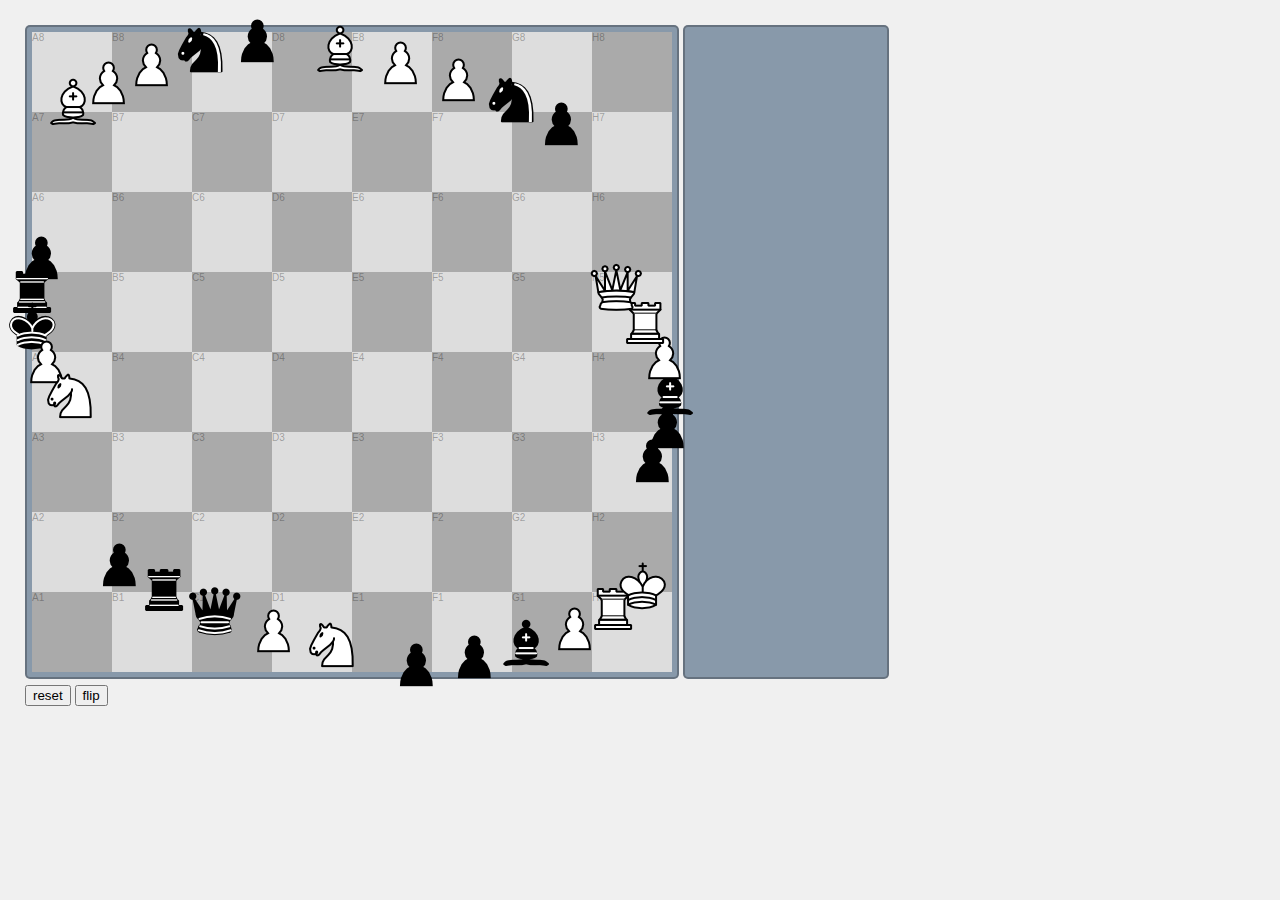
<file: index.html>
<html>
    <head>
        <script src="chjs1.js"></script>
        <link rel="stylesheet" href="oxe1.css">
        <!-- see attributions.html for attributions to resources used -->
    </head>
    <body onload="OnLoad()">
        <div id="piecesLayer"></div>
        <div id="table">
            <div class="box" id="boardHolder">
                <div class="board">
                    <script lang="javascript">
                        for (var row = 8; row >= 1; --row) {
                            document.write("<div class='row'>")
                            for (var col = 1; col <= 8; ++col) {
                                const pn = GetPositionName(row, col);
                                const className = ((row - col) % 2 == 0 ? "cell dark" : "cell light");
                                document.write("<div class='" + className + "' id='" + pn + "'>");
                                document.write("<span class='cellText'>" + pn + "</span>");
                                document.write("</div>")
                            }
                            document.write("</div>")
                        }
                    </script>
                </div>
            </div>
            <div class="box" id="pieceBox">
                <script lang="javascript">
                    var n = 0;
                    for (var row = 8; row >= 1; --row) {
                        document.write("<div class=row>")
                        for (var col = 1; col <= 4; ++col) {
                            const name = "pieceBoxCell" + n;
                            n += 1;
                            document.write("<div class='pieceBoxCell_' id='" + name + "'></div>");
                        }
                        document.write("</div>");
                    }
                </script>
            </div>
        </div>

        <div style="height:20px"></div>
        <div>
            <button onclick="ResetBoardToStockBeginning()">reset</button>
            <button onclick="FlipBoard()">flip</button>
        </div>
    </body>
</html>
</file>
<file: oxe1.css>
body {
    margin: 25px;
    background-color: rgb(240,240,240);
    font-family: arial, sans-serif;
    font-size: 14px;
  }

#table {
    display: inline-block;
    height:640px;
    width: 900px;
}

#piecesLayer {
    position: absolute ;
    width:100%;
    height:100%;
    left: 0;
    top: 0;
    x-background-color: rgba(255, 0, 0, .1);
}

.box {
    display: inline-block;
    border-radius: 5px;
    border-color: rgba(0, 0, 0, .25);
    border-width: 2px;
    border-style: solid;
    padding: 5px;
    background-color: #89a;
    vertical-align: top;
}

.board {
    width: 640px;
    height: 100%;
}

#pieceBox {
    width: 192px;
    height: 100%;
}

.pieceBoxCell {
    height:100%;
    width:23%;
    display: inline-block;
    border: 1px dotted grey;
}

.noDisplay {
    display:none;
}

.row {
    height: 12.5%;
}

.cell {
    float: left;
    width: 12.5%;
    height: 100%;
    display: table-cell;
    font-size: 10px;
    text-align: left;
    vertical-align: text-bottom;
}

.cell.dark {
    background-color: #aaa;
}

.cell.light {
    background-color:#ddd;
}

.cell.highlight {
    background-color:#8e3;
}

.cellText {
    color: rgba(0, 0, 0, 0.3);
}

.piece {
    position: absolute;
}
</file>
